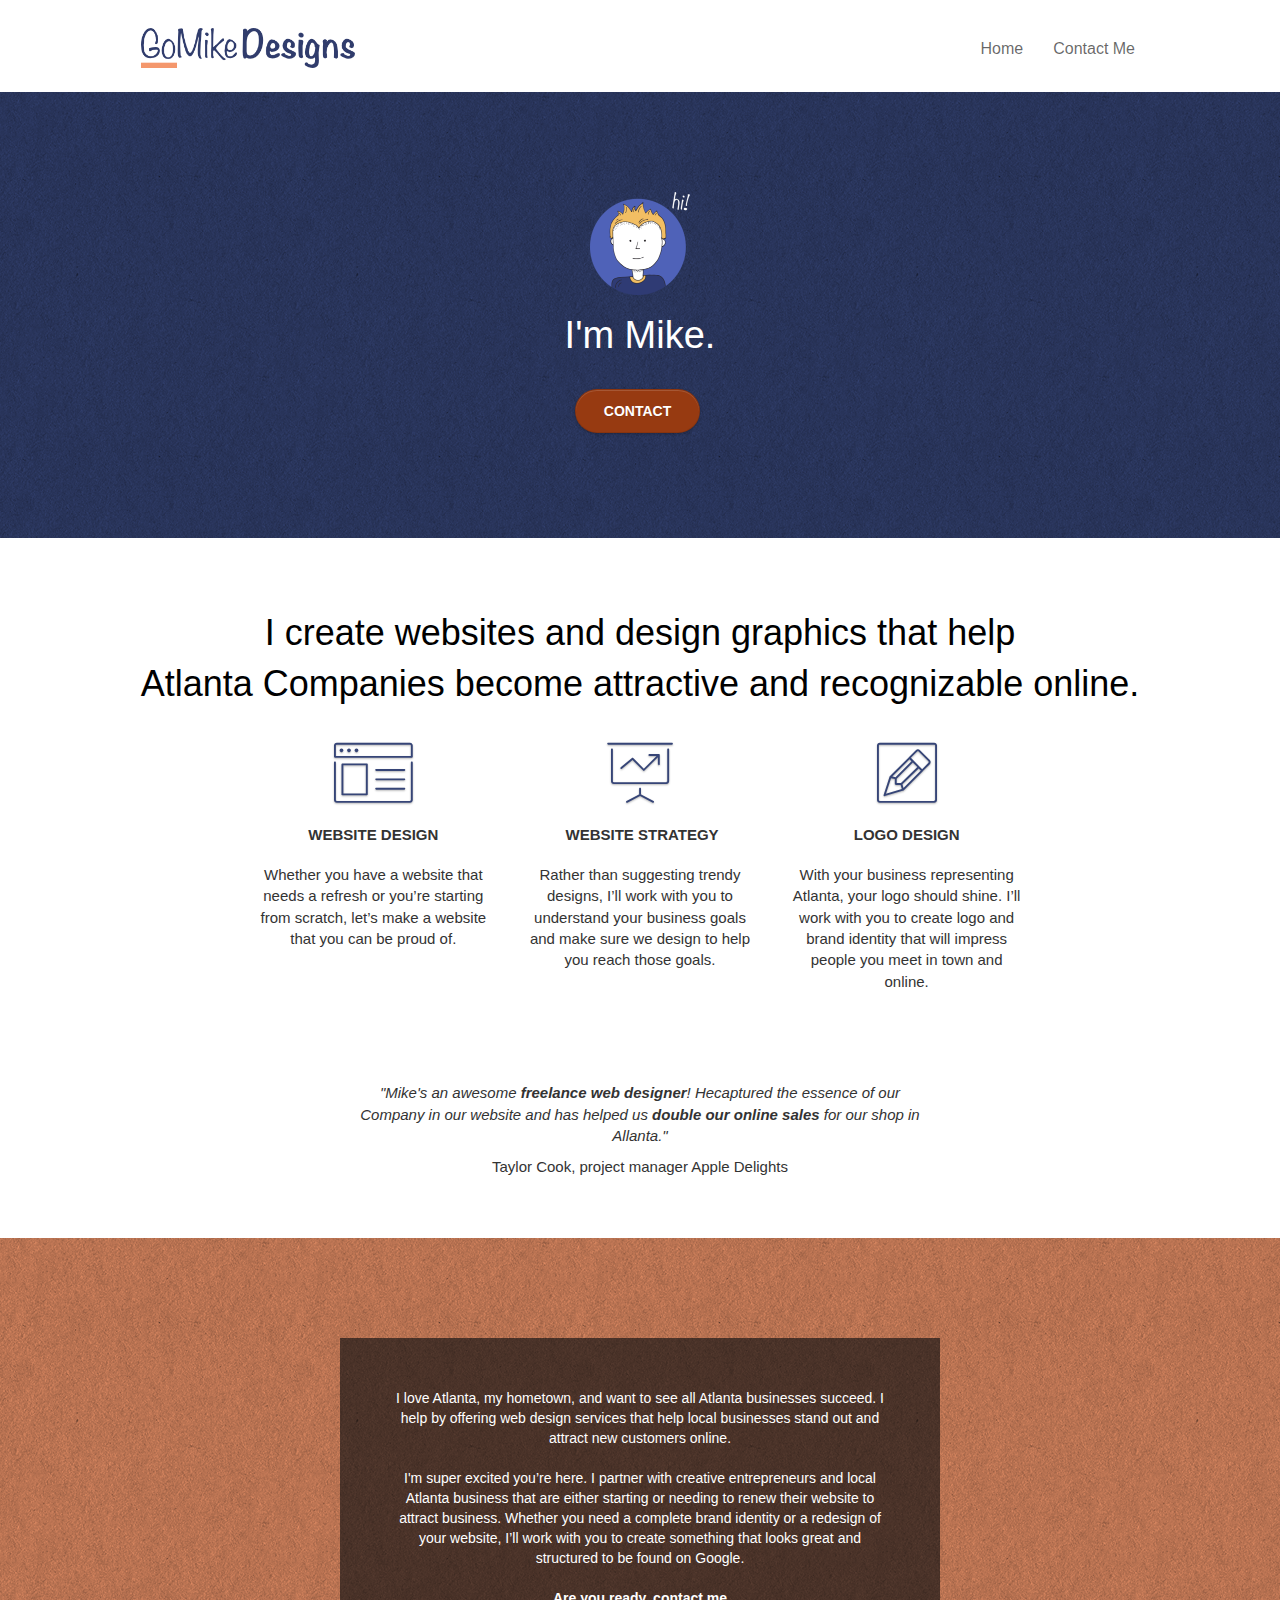
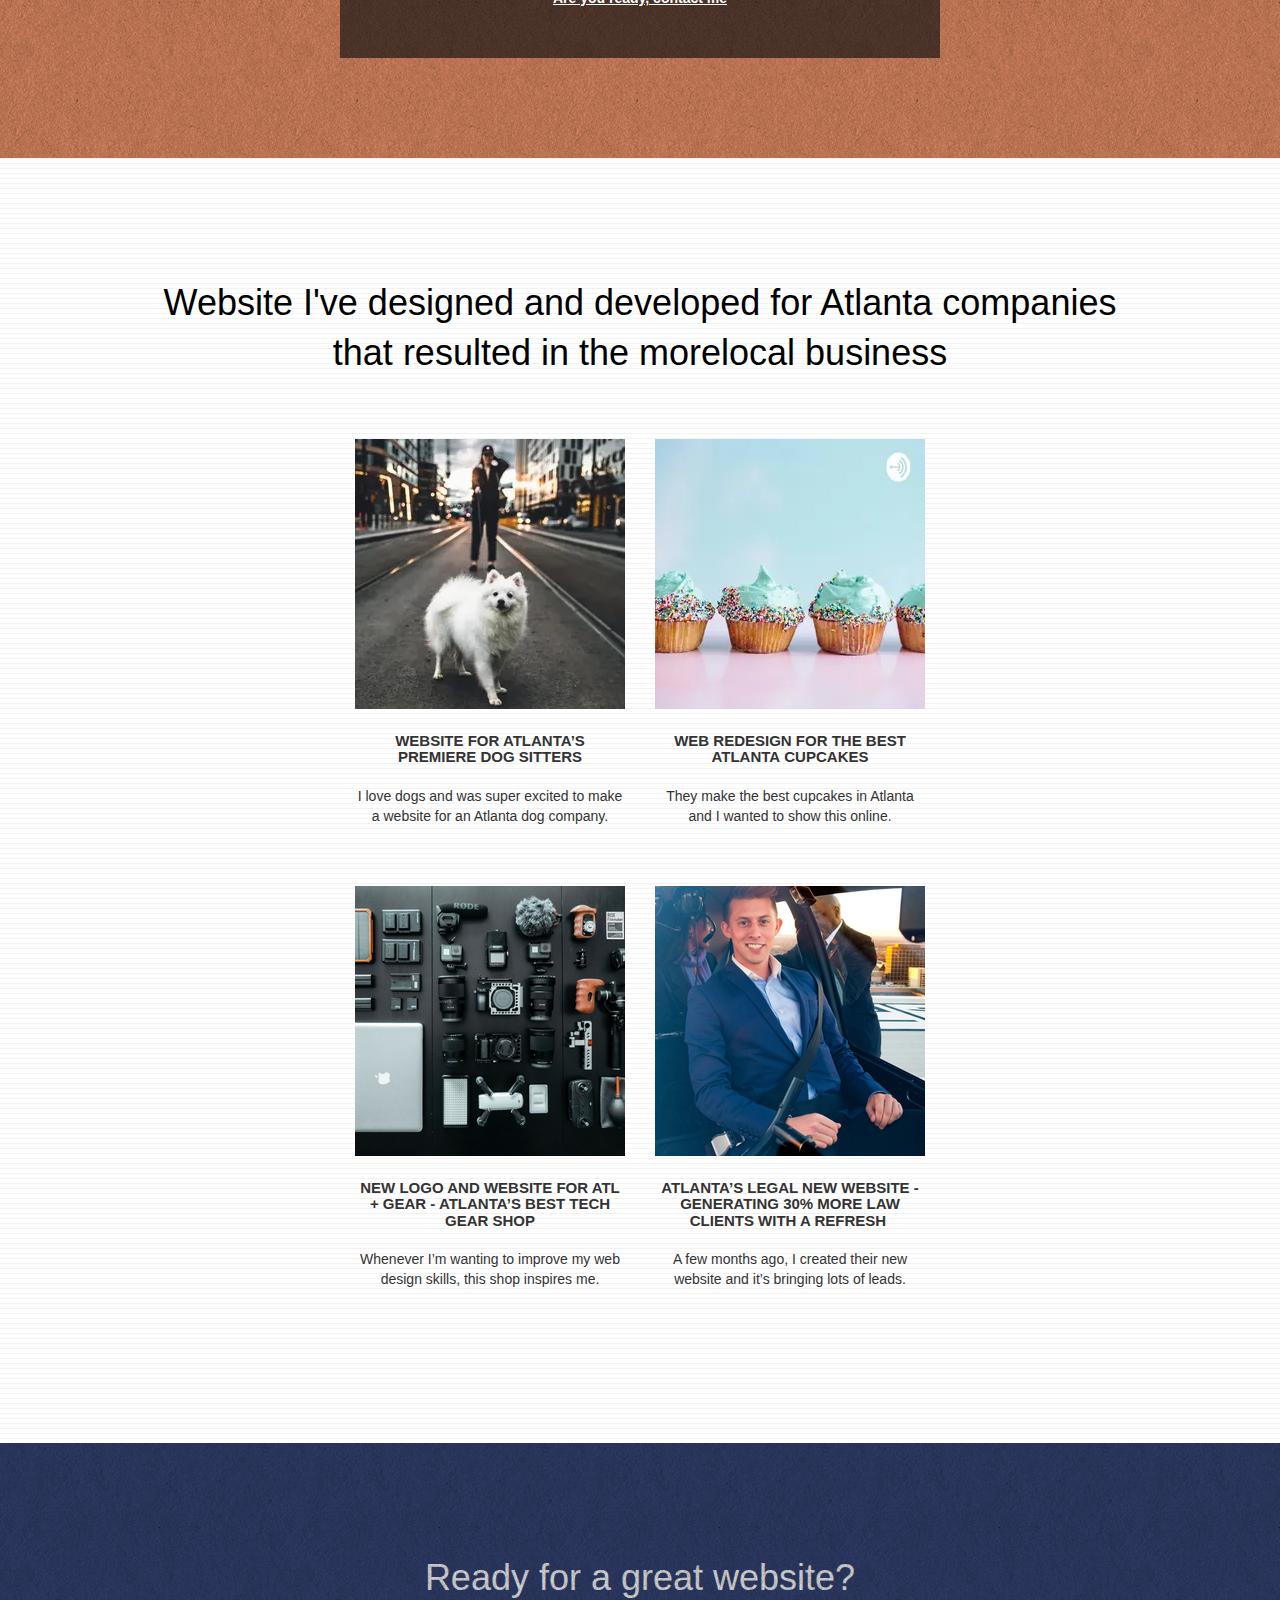
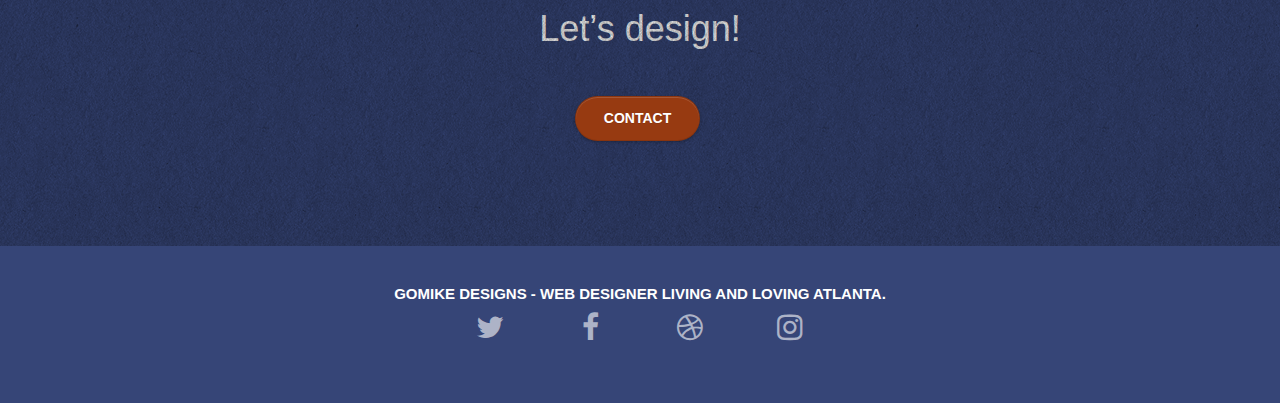
<file: index.html>
<!doctype html>
<html lang="en">

<head>
	<meta charset="utf-8">
	<meta name="keywords" content="seo, google, website, internet, web design, design agency, logo design atlanta">
	<meta name="description"
		content="This is a design agent website owned personally by Mike, a freelance web designer. It provides design for website design, website strategy and logo design. ">
	<meta name="viewport" content="width=device-width, initial-scale=1.0, viewport-fit=cover">
	<link rel="shortcut icon" type="image/png" href="favicon.jpg">

	<link rel="stylesheet" type="text/css" href="./css/bootstrap.css">
	<link rel="stylesheet" type="text/css" href="style.css">
	<link rel="stylesheet" type="text/css" href="./css/font-awesome.css">
	<link rel="stylesheet" type="text/css" href="./css/et-line.css">


	<script src="./js/jquery-2.1.0.js"></script>
	<script src="./js/bootstrap.js"></script>
	<script src="./js/blocs.js"></script>
	<script src="./js/jquery.touchSwipe.js"></script>
	<script src="./js/gmaps.js"></script>

	<title>Go Mike Design</title>


	<!-- Analytics -->

	<!-- Analytics END -->

</head>

<body>
	<!-- Main container -->
	<div class="page-container">

		<!-- bloc-0 -->
		<div class="bloc bgc-white l-bloc " id="bloc-0">
			<div class="container bloc-sm">
				<header class="navbar row">
					<div class="navbar-header">
						<a class="navbar-brand" href="index.html"><img src="img/atlanta-web-design-logo.webp"
								alt="logo, seo, google, website, internet, web design, design agency" height="40" /></a>
						<button id="nav-toggle" type="button" class="ui-navbar-toggle navbar-toggle"
							data-toggle="collapse" data-target=".navbar-1">
							<span class="sr-only">Toggle navigation</span><span class="icon-bar"></span><span
								class="icon-bar"></span><span class="icon-bar"></span>
						</button>
					</div>
					<nav class="collapse navbar-collapse navbar-1 special-dropdown-nav">
						<ul class="site-navigation nav navbar-nav">
							<li>
								<a href="index.html">Home</a>
							</li>
							<li>
								<a href="contact.html">Contact Me</a>
							</li>
						</ul>
					</nav>
				</header>
			</div>
		</div>
		<!-- bloc-0 END -->

		<!-- bloc-1-hero -->
		<div class="bloc bgc-dark-slate-blue bg-atlanta-20made-20sign d-bloc bg-t-edge bloc-bg-texture texture-paper b-parallax"
			id="bloc-1-hero">
			<div class="container bloc-lg">
				<div class="row tight-width-whitespace">
					<div class="col-sm-12">
						<img src="img/atlanta%20web%20designer%20mike-small.png" class="center-block image-resize-mode"
							width="100"
							alt="atlanta web designer mike,seo, google, website, internet, web design, design agency" />
						<h1 class="text-center hero-bloc-text tc-white ">
							I'm Mike.
						</h1>
						<div class="text-center">
							<a href="page2.html" class="btn btn-lg btn-clean btn-rd cta-hero btn-atomic-tangerine"
								id="cta-hero">Contact</a>
						</div>
					</div>
				</div>
			</div>
		</div>
		<!-- bloc-1-hero END -->

		<!-- bloc-2-services -->
		<div class="bloc bgc-white l-bloc" id="bloc-2-services">
			<div class="container bloc-md">
				<div class="row">
					<div class="col-sm-12 text-center">
						<h2 class="text-center ">I create websites and design graphics that help <br> Atlanta Companies
							become attractive and recognizable online.</h2>
					</div>
				</div>
				<main class="row voffset-lg med-width-whitespace">
					<section class="col-sm-4">
						<div class="text-center">
							<span class="et-icon-browser sm-shadow icon-dark-slate-blue icons icon-lg"></span>
						</div>
						<h3 class="mg-md text-center service-header">
							Website Design
						</h3>
						<p class="text-center ">
							Whether you have a website that needs a refresh or you&rsquo;re starting from scratch,
							let&rsquo;s make a website that you can be proud of.
						</p>
					</section>
					<section class="col-sm-4">
						<div class="text-center">
							<span class="et-icon-presentation sm-shadow icon-dark-slate-blue icons icon-lg"></span>
						</div>
						<h3 class="mg-md text-center service-header">
							&nbsp;Website Strategy
						</h3>
						<p class="text-center ">
							Rather than suggesting trendy designs, I&rsquo;ll work with you to understand your business
							goals and make sure we design to help you reach those goals.<br>
						</p>
					</section>
					<section class="col-sm-4">
						<div class="text-center">
							<span class="et-icon-edit sm-shadow icon-dark-slate-blue icons icon-lg"></span>
						</div>
						<h3 class="mg-md text-center service-header">
							Logo Design
						</h3>
						<p class="text-center ">
							With your business representing Atlanta, your logo should shine. I&rsquo;ll work with you to
							create logo and brand identity that will impress people you meet in town and online.
						</p>
					</section>
				</main>
				<div class="row voffset-lg voffset">
					<div class="col-xs-12 col-md-8 col-md-offset-2 text-center">
						<cite>
							<p>"Mike's an awesome <strong>freelance web designer</strong>! Hecaptured the essence of our
								<br> Company in our website and has helped us <strong>double our online sales</strong>
								for our shop in <br>Allanta."
							</p>
						</cite>
						<p>Taylor Cook, project manager Apple Delights</p>
					</div>
				</div>
			</div>
		</div>
		<!-- bloc-2-services END -->

		<!-- bloc-3-what-i-do -->
		<div class="bloc tc-white bgc-atomic-tangerine bloc-bg-texture texture-paper b-parallax bg-atlanta-20made-20sign-20orange d-bloc"
			id="bloc-3-what-i-do">
			<div class="container bloc-lg">
				<section class="row tight-width-whitespace black-background">
					<div class="col-sm-12">
						<p class="mg-md text-center tc-white">
							I love Atlanta, my hometown, and want to see all Atlanta businesses succeed. I help by
							offering web design services that help local businesses stand out and attract new customers
							online.<br>
						</p>
						<p class="text-center white">
							I'm super excited you&rsquo;re here. I partner with creative entrepreneurs and local Atlanta
							business that are either starting or needing to renew their website to attract business.
							Whether you need a complete brand identity or a redesign of your website, I&rsquo;ll work
							with you to create something that looks great and structured to be found on
							Google.<br><br><a class="ltc-white bold-link" href="page2.html">Are you ready, contact
								me</a><br>
						</p>
					</div>
				</section>
			</div>
		</div>
		<!-- bloc-3-what-i-do END -->

		<!-- bloc-4-portfolio -->
		<div class="bloc bgc-white bg-lines-h2-bg bg-repeat l-bloc" id="bloc-4-portfolio">
			<section class="container bloc-lg">
				<div class="row">
					<div class="col-sm-12 text-center">
						<!-- <img alt="web agency, web design, logo design " src="img/title2.png" /> -->
						<h2>Website I've designed and developed for Atlanta companies <br> that resulted in the
							morelocal business</h2>
					</div>
				</div>
				<div class="row tight-width-whitespace portfolio-row">
					<div class="col-sm-6">
						<a href="#" data-lightbox="img/11.webp" data-gallery-id="gallery-1"
							data-caption="Website for Atlanta's Premiere dog salon" data-frame="snapshot-lb"><img
								src="img/11.webp" class="img-responsive portfolio-thumb"
								srcset="img/11-s.webp 270w,img/11-m.webp 570w"
								sizes="(min-width: 780px) 270px, (min-width: 640px) 570px, 93.75vw"
								alt="seo, google, website, internet, web design, design agency website for dog salon" /></a>
						<h3 class="mg-md text-center">
							Website for Atlanta&rsquo;s premiere Dog Sitters
						</h3>
						<p class="text-center">
							I love dogs and was super excited to make a website for an Atlanta dog company.
						</p>
					</div>
					<div class="col-sm-6">
						<a href="#" data-lightbox="img/2.webp" data-gallery-id="gallery-1"
							data-caption="web redesign for the best cupcakes in Atlanta" data-frame="snapshot-lb"><img
								src="img/2.webp" class="img-responsive portfolio-thumb"
								srcset="img/2-s.webp 270w,img/2-m.webp 570w"
								sizes="(min-width: 780px) 270px, (min-width: 640px) 570px, 93.75vw"
								alt="seo, google, website, internet, web design, design agency website for best cupcakes in atlanta" /></a>
						<h3 class="mg-md text-center">
							Web redesign for the best Atlanta&nbsp;cupcakes
						</h3>
						<p class="text-center">
							They make the best cupcakes in Atlanta and I wanted to show this online.
						</p>
					</div>
				</div>
				<div class="row tight-width-whitespace portfolio-row">
					<div class="col-sm-6">
						<a href="#" data-lightbox="img/3.webp" data-gallery-id="gallery-1"
							data-caption="New logo and website for Atlanta's best tech gear shop"
							data-frame="snapshot-lb"><img src="img/3.webp" class="img-responsive portfolio-thumb"
								srcset="img/3-s.webp 270w,img/3-m.webp 570w"
								sizes="(min-width: 780px) 270px, (min-width: 640px) 570px, 93.75vw" alt="3.jpg" /></a>
						<h3 class="mg-md text-center">
							New logo and website for Atl + Gear - Atlanta&rsquo;s best tech gear shop
						</h3>
						<p class="text-center">
							Whenever I&rsquo;m wanting to improve my web design skills, this shop inspires me.
						</p>
					</div>
					<div class="col-sm-6">
						<a href="#" data-lightbox="img/4.webp" data-gallery-id="gallery-1"
							data-caption="Atlanta's legal website generates 30% more clients after web redesign"
							data-frame="snapshot-lb"><img src="img/4.webp" class="img-responsive portfolio-thumb"
								srcset="img/4-s.webp 270w,img/4-m.webp 570w"
								sizes="(min-width: 780px) 270px, (min-width: 640px) 570px, 93.75vw"
								alt="seo, google, website, internet, web design, Atlanta's legal website generates 30% more clients after web redesign" /></a>
						<h3 class="mg-md text-center">
							Atlanta&rsquo;s legal new website - Generating 30% more law clients with a refresh&nbsp;
						</h3>
						<p class="text-center">
							A few months ago, I created their new website and it&rsquo;s bringing lots of leads.
						</p>
					</div>
				</div>
			</section>
		</div>
		<!-- bloc-4-portfolio END -->

		<!-- bloc-5-cta -->
		<div class="bloc bgc-dark-slate-blue bg-atlanta-20made-20sign d-bloc bloc-bg-texture texture-paper"
			id="bloc-5-cta">
			<div class="container bloc-lg">
				<div class="row">
					<h2 class="mg-md text-center tc-white">
						Ready for a great website? <br>Let&rsquo;s design!
					</h2>
					<div class="col-sm-12 text-center">
						<a href="page2.html"
							class="btn btn-atomic-tangerine btn-clean btn-rd btn-lg cta-hero">Contact</a>
					</div>
				</div>
			</div>
		</div>
		<!-- bloc-5-cta END -->

		<!-- Footer - bloc-8 -->
		<footer class="bloc bgc-dark-slate-blue d-bloc" id="bloc-8">
			<div class="container bloc-sm">
				<div class="row">
					<div class="col-sm-12">
						<h3 class="text-center white">
							GoMike Designs - Web designer living and loving Atlanta.<br>
						</h3>
						<div class="row row-no-gutters social">
							<div class="col-sm-3">
								<div class="text-center">
									<a class="social" href="index.html" aria-label="To twitter"><span class="fa fa-twitter icon-md"></span></a>
								</div>
							</div>
							<div class="col-sm-3">
								<div class="text-center">
									<a class="social" href="index.html" aria-label="To facebook"><span class="fa fa-facebook icon-md"></span></a>
								</div>
							</div>
							<div class="col-sm-3">
								<div class="text-center">
									<a class="social" href="index.html" aria-label="To dribble"><span class="fa fa-dribbble icon-md"></span></a>
								</div>
							</div>
							<div class="col-sm-3">
								<div class="text-center">
									<a class="social" href="index.html" aria-label="To instagram"><span
											class="fa fa-instagram icon-md"></span></a>
								</div>
							</div>

							<div class="keywords" style="color:#364577;">web agency atlanta, web strategy, web design,
								logo, website, web, internet, logo design</div>

						</div>
					</div>
				</div>
			</div>
		</footer>
		<!-- Footer - bloc-8 END -->

	</div>
	<!-- Main container END -->


</body>

</html>
</file>
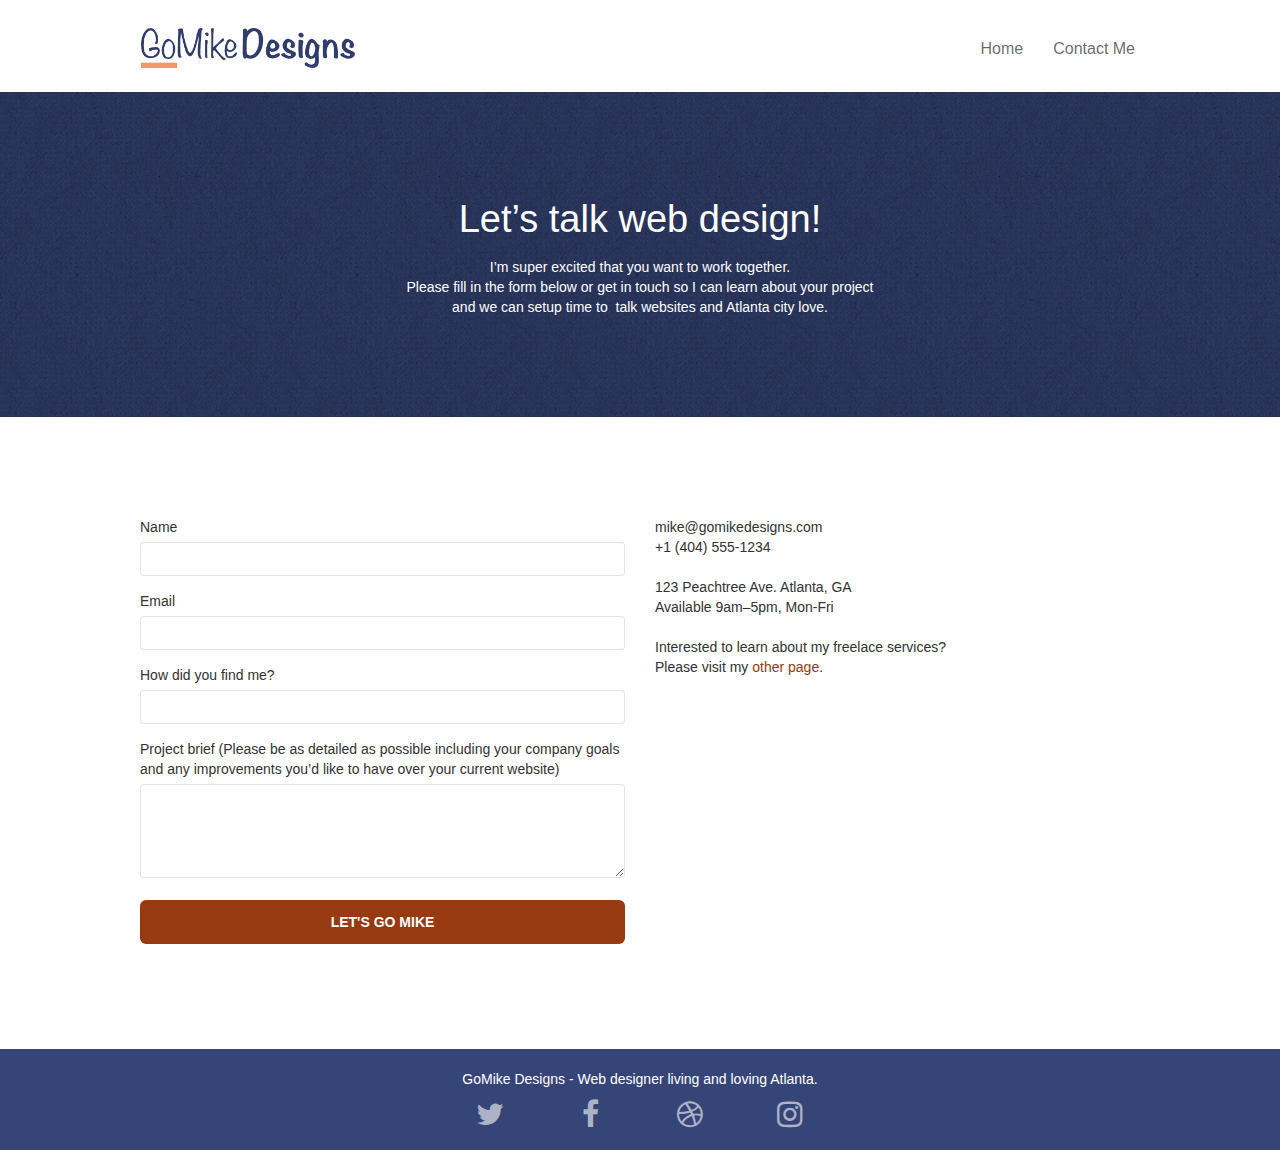
<file: contact.html>
<!doctype html>
<html lang="en">

<head>
	<meta charset="utf-8">
	<meta name="keywords" content="seo, google, website, internet, web design, design agency, logo design atlanta, contact">
	<meta name="description" content="This is the contact details to Mike.">
	<meta name="viewport" content="width=device-width, initial-scale=1.0, viewport-fit=cover">
	<link rel="shortcut icon" type="image/png" href="favicon.jpg">

	<link rel="stylesheet" type="text/css" href="./css/bootstrap.css">
	<link rel="stylesheet" type="text/css" href="style.css">
	<link rel="stylesheet" type="text/css" href="./css/font-awesome.css">
	<link rel="stylesheet" type="text/css" href="./css/et-line.css">

	<script src="./js/jquery-2.1.0.js"></script>
	<script src="./js/bootstrap.js"></script>
	<script src="./js/blocs.js"></script>
	<script src="./js/jquery.touchSwipe.js"></script>
	<script src="./js/gmaps.js"></script>

	<script src="./js/jqBootstrapValidation.js"></script>
	<script src="./js/formHandler.js"></script>
	<title>page2</title>


	<!-- Analytics -->

	<!-- Analytics END -->

</head>

<body>
	<!-- Main container -->
	<div class="page-container">

		<!-- bloc-0 -->
		<div class="bloc bgc-white l-bloc " id="bloc-0">
			<div class="container bloc-sm">
				<header class="navbar row">
					<div class="navbar-header">
						<a class="navbar-brand" href="index.html"><img src="img/atlanta-web-design-logo.webp"
								height="40" alt="logo, seo, google, website, internet, web design, design agency"
								aria-label="This is a link to website home page" /></a>
						<button id="nav-toggle" type="button" class="ui-navbar-toggle navbar-toggle"
							data-toggle="collapse" data-target=".navbar-1">
							<span class="sr-only">Toggle navigation</span><span class="icon-bar"></span><span
								class="icon-bar"></span><span class="icon-bar"></span>
						</button>
					</div>
					<nav class="collapse navbar-collapse navbar-1 special-dropdown-nav">
						<ul class="site-navigation nav navbar-nav">
							<li>
								<a href="index.html">Home</a>
							</li>
							<li>
								<a href="contact.html">Contact Me</a>
							</li>
						</ul>
					</nav>
				</header>
			</div>
		</div>
		<!-- bloc-0 END -->

		<!-- bloc-6 -->
		<div class="bloc bg-dots-bg bg-repeat bgc-dark-slate-blue d-bloc bloc-bg-texture texture-paper" id="bloc-6">
			<div class="container bloc-lg">
				<section class="row">
					<div class="col-sm-12">
						<p class="text-center hero-bloc-text tc-white">
							Let&rsquo;s talk web design!
						</p>
						<p class="text-center mg-lg tc-white tight-width-whitespace">
							I&rsquo;m super excited that you want to work together.<br>Please fill in the form below or
							get in touch so I can learn about your project <br>and we can setup time to &nbsp;talk
							websites and Atlanta city love.
						</p>
					</div>
				</section>
			</div>
		</div>
		<!-- bloc-6 END -->

		<!-- bloc-7 -->
		<div class="bloc bgc-white l-bloc" id="bloc-7">
			<div class="container bloc-lg">
				<main class="row">
					<div class="col-sm-6">
						<form id="form_1" novalidate success-msg="Your message has been sent."
							fail-msg="Sorry it seems that our mail server is not responding, Sorry for the inconvenience!">
							<div class="form-group">
								<label for="name">
									Name
								</label>
								<input id="name" class="form-control" required />
							</div>
							<div class="form-group">
								<label for="email">
									Email
								</label>
								<input id="email" class="form-control" type="email" required />
							</div>
							<div class="form-group">
								<label for="input_504">
									How did you find me?
								</label>
								<input class="form-control" type="email" required id="input_504" />
							</div>
							<div class="form-group">
								<label for="message">
									Project brief (Please be as detailed as possible including your company goals and
									any improvements you&rsquo;d like to have over your current website)<br>
								</label><textarea id="message" class="form-control" rows="4" cols="50"
									required></textarea>
							</div>
							<button class="bloc-button btn btn-lg btn-block cta-hero btn-atomic-tangerine"
								type="submit">
								Let's go Mike
							</button>
						</form>
					</div>
					<div class="col-sm-6">
						<p>
							mike@gomikedesigns.com<br>+1 (404) 555-1234<br> <br>123 Peachtree Ave. Atlanta,
							GA<br>Available 9am–5pm, Mon-Fri <br> <br>Interested to learn about my freelace services?
							<br>Please visit my&nbsp;<a class="ltc-atomic-tangerine" href="index.html">other page</a>.
						</p>
					</div>
				</main>
			</div>
		</div>
		<!-- bloc-7 END -->

		<!-- ScrollToTop Button -->
		<a class="bloc-button btn btn-d scrollToTop" href="page2.html" aria-label="back to top of the page"><span class="fa fa-chevron-up"></span></a>
		<!-- ScrollToTop Button END-->


		<!-- Footer - bloc-8 -->
		<footer class="bloc bgc-dark-slate-blue d-bloc" id="bloc-8">
			<div class="container bloc-sm">
				<div class="row">
					<div class="col-sm-12">
						<p class="text-center white">
							GoMike Designs - Web designer living and loving Atlanta.<br>
						</p>
						<div class="row row-no-gutters social">
							<div class="col-sm-3">
								<div class="text-center">
									<a class="social" href="index.html" aria-label="To twitter"><span
											class="fa fa-twitter icon-md"></span></a>
								</div>
							</div>
							<div class="col-sm-3">
								<div class="text-center">
									<a class="social" href="index.html" aria-label="To facebook"><span
											class="fa fa-facebook icon-md"></span></a>
								</div>
							</div>
							<div class="col-sm-3">
								<div class="text-center">
									<a class="social" href="index.html" aria-label="To dribble"><span
											class="fa fa-dribbble icon-md"></span></a>
								</div>
							</div>
							<div class="col-sm-3">
								<div class="text-center">
									<a class="social" href="index.html" aria-label="To instagram"><span
											class="fa fa-instagram icon-md"></span></a>
								</div>
							</div>
						</div>
					</div>
				</div>
			</div>
		</footer>
		<!-- Footer - bloc-8 END -->

	</div>
	<!-- Main container END -->


</body>

</html>
</file>
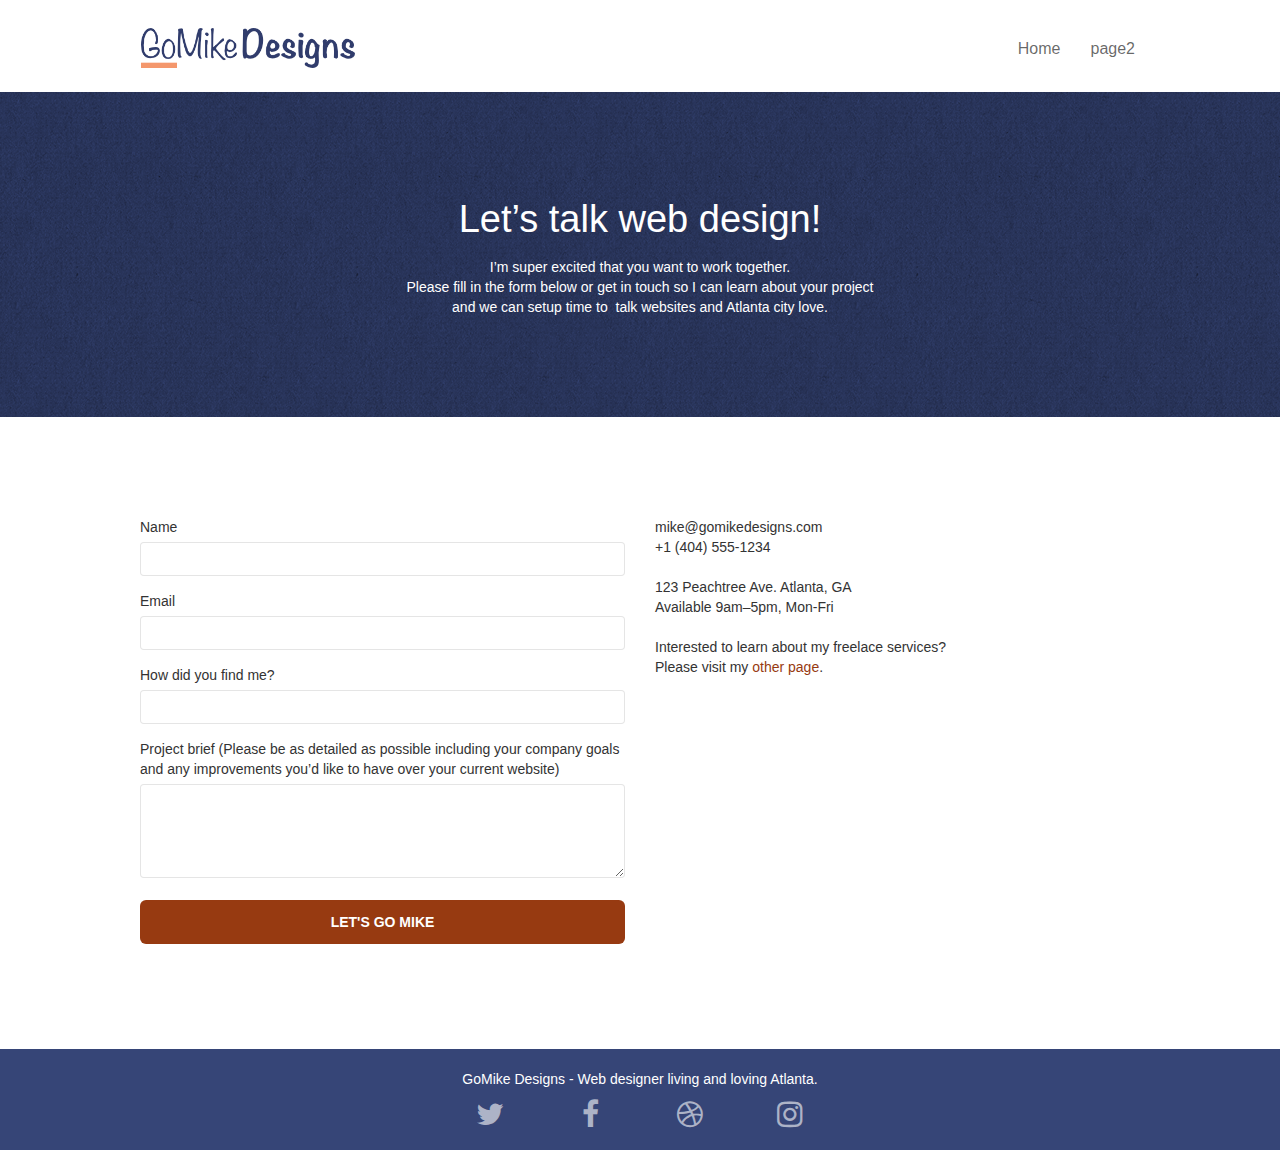
<file: page2.html>
<!doctype html>
<html lang="en">

<head>
	<meta charset="utf-8">
	<meta name="keywords" content="seo, google, website, internet, web design, design agency, logo design atlanta">
	<meta name="description" content="This is the contact details to Mike.">
	<meta name="viewport" content="width=device-width, initial-scale=1.0, viewport-fit=cover">
	<link rel="shortcut icon" type="image/png" href="favicon.jpg">

	<link rel="stylesheet" type="text/css" href="./css/bootstrap.css">
	<link rel="stylesheet" type="text/css" href="style.css">
	<link rel="stylesheet" type="text/css" href="./css/font-awesome.css">
	<link rel="stylesheet" type="text/css" href="./css/et-line.css">

	<script src="./js/jquery-2.1.0.js"></script>
	<script src="./js/bootstrap.js"></script>
	<script src="./js/blocs.js"></script>
	<script src="./js/jquery.touchSwipe.js"></script>
	<script src="./js/gmaps.js"></script>

	<script src="./js/jqBootstrapValidation.js"></script>
	<script src="./js/formHandler.js"></script>
	<title>page2</title>


	<!-- Analytics -->

	<!-- Analytics END -->

</head>

<body>
	<!-- Main container -->
	<div class="page-container">

		<!-- bloc-0 -->
		<div class="bloc bgc-white l-bloc " id="bloc-0">
			<div class="container bloc-sm">
				<header class="navbar row">
					<div class="navbar-header">
						<a class="navbar-brand" href="index.html"><img src="img/atlanta-web-design-logo.webp"
								height="40" alt="logo, seo, google, website, internet, web design, design agency"
								aria-label="This is a link to website home page" /></a>
						<button id="nav-toggle" type="button" class="ui-navbar-toggle navbar-toggle"
							data-toggle="collapse" data-target=".navbar-1">
							<span class="sr-only">Toggle navigation</span><span class="icon-bar"></span><span
								class="icon-bar"></span><span class="icon-bar"></span>
						</button>
					</div>
					<nav class="collapse navbar-collapse navbar-1 special-dropdown-nav">
						<ul class="site-navigation nav navbar-nav">
							<li>
								<a href="index.html">Home</a>
							</li>
							<li>
								<a href="page2.html">page2</a>
							</li>
						</ul>
					</nav>
				</header>
			</div>
		</div>
		<!-- bloc-0 END -->

		<!-- bloc-6 -->
		<div class="bloc bg-dots-bg bg-repeat bgc-dark-slate-blue d-bloc bloc-bg-texture texture-paper" id="bloc-6">
			<div class="container bloc-lg">
				<section class="row">
					<div class="col-sm-12">
						<p class="text-center hero-bloc-text tc-white">
							Let&rsquo;s talk web design!
						</p>
						<p class="text-center mg-lg tc-white tight-width-whitespace">
							I&rsquo;m super excited that you want to work together.<br>Please fill in the form below or
							get in touch so I can learn about your project <br>and we can setup time to &nbsp;talk
							websites and Atlanta city love.
						</p>
					</div>
				</section>
			</div>
		</div>
		<!-- bloc-6 END -->

		<!-- bloc-7 -->
		<div class="bloc bgc-white l-bloc" id="bloc-7">
			<div class="container bloc-lg">
				<main class="row">
					<div class="col-sm-6">
						<form id="form_1" novalidate success-msg="Your message has been sent."
							fail-msg="Sorry it seems that our mail server is not responding, Sorry for the inconvenience!">
							<div class="form-group">
								<label for="name">
									Name
								</label>
								<input id="name" class="form-control" required />
							</div>
							<div class="form-group">
								<label for="email">
									Email
								</label>
								<input id="email" class="form-control" type="email" required />
							</div>
							<div class="form-group">
								<label for="input_504">
									How did you find me?
								</label>
								<input class="form-control" type="email" required id="input_504" />
							</div>
							<div class="form-group">
								<label for="message">
									Project brief (Please be as detailed as possible including your company goals and
									any improvements you&rsquo;d like to have over your current website)<br>
								</label><textarea id="message" class="form-control" rows="4" cols="50"
									required></textarea>
							</div>
							<button class="bloc-button btn btn-lg btn-block cta-hero btn-atomic-tangerine"
								type="submit">
								Let's go Mike
							</button>
						</form>
					</div>
					<div class="col-sm-6">
						<p>
							mike@gomikedesigns.com<br>+1 (404) 555-1234<br> <br>123 Peachtree Ave. Atlanta,
							GA<br>Available 9am–5pm, Mon-Fri <br> <br>Interested to learn about my freelace services?
							<br>Please visit my&nbsp;<a class="ltc-atomic-tangerine" href="index.html">other page</a>.
						</p>
					</div>
				</main>
			</div>
		</div>
		<!-- bloc-7 END -->

		<!-- ScrollToTop Button -->
		<a class="bloc-button btn btn-d scrollToTop" href="page2.html" aria-label="back to top of the page"><span class="fa fa-chevron-up"></span></a>
		<!-- ScrollToTop Button END-->


		<!-- Footer - bloc-8 -->
		<footer class="bloc bgc-dark-slate-blue d-bloc" id="bloc-8">
			<div class="container bloc-sm">
				<div class="row">
					<div class="col-sm-12">
						<p class="text-center white">
							GoMike Designs - Web designer living and loving Atlanta.<br>
						</p>
						<div class="row row-no-gutters social">
							<div class="col-sm-3">
								<div class="text-center">
									<a class="social" href="index.html" aria-label="To twitter"><span
											class="fa fa-twitter icon-md"></span></a>
								</div>
							</div>
							<div class="col-sm-3">
								<div class="text-center">
									<a class="social" href="index.html" aria-label="To facebook"><span
											class="fa fa-facebook icon-md"></span></a>
								</div>
							</div>
							<div class="col-sm-3">
								<div class="text-center">
									<a class="social" href="index.html" aria-label="To dribble"><span
											class="fa fa-dribbble icon-md"></span></a>
								</div>
							</div>
							<div class="col-sm-3">
								<div class="text-center">
									<a class="social" href="index.html" aria-label="To instagram"><span
											class="fa fa-instagram icon-md"></span></a>
								</div>
							</div>
						</div>
					</div>
				</div>
			</div>
		</footer>
		<!-- Footer - bloc-8 END -->

	</div>
	<!-- Main container END -->


</body>

</html>
</file>
<file: style.css>
body {
    margin: 0;
    padding: 0;
    background: #FFF;
    overflow-x: hidden;
    -webkit-font-smoothing: antialiased;
    -moz-osx-font-smoothing: grayscale;
}

a,
button {
    transition: all .3s ease-in-out;
    outline: none!important;
}

a:hover {
    text-decoration: none;
    cursor: pointer;
}

#page-loading-blocs-notifaction {
    position: fixed;
    top: 0;
    bottom: 0;
    width: 100%;
    z-index: 100000;
    background: #FFFFFF url("img/pageload-spinner.gif") no-repeat center center;
}

.bloc {
    width: 100%;
    clear: both;
    background: 50% 50% no-repeat;
    padding: 0 50px;
    -webkit-background-size: cover;
    -moz-background-size: cover;
    -o-background-size: cover;
    background-size: cover;
    position: relative;
}

.bloc .container {
    padding-left: 0;
    padding-right: 0;
}

.bloc-lg {
    padding: 100px 50px;
}

.bloc-md {
    padding: 50px;
}

.bloc-sm {
    padding: 20px 50px;
}

.bg-center,
.bg-l-edge,
.bg-r-edge,
.bg-t-edge,
.bg-b-edge,
.bg-tl-edge,
.bg-bl-edge,
.bg-tr-edge,
.bg-br-edge,
.bg-repeat {
    -webkit-background-size: auto!important;
    -moz-background-size: auto!important;
    -o-background-size: auto!important;
    background-size: auto!important;
}

.bg-repeat {
    background: repeat;
}

.bg-t-edge {
    background: top no-repeat;
}

.bloc-bg-texture::before {
    content: "";
    background-size: 2px 2px;
    position: absolute;
    top: 0;
    bottom: 0;
    left: 0;
    right: 0;
}

.texture-paper::before {
    background: url("img/texture-paper.png");
    background-size: 280px 280px;
}

.b-parallax {
    background-attachment: fixed;
}

.d-bloc {
    color: rgba(255, 255, 255, .7);
}

.d-bloc button:hover {
    color: rgba(255, 255, 255, .9);
}

.d-bloc .icon-round,
.d-bloc .icon-square,
.d-bloc .icon-rounded,
.d-bloc .icon-semi-rounded-a,
.d-bloc .icon-semi-rounded-b {
    border-color: rgba(255, 255, 255, .9);
}

.d-bloc .divider-h span {
    border-color: rgba(255, 255, 255, .2);
}

.d-bloc .a-btn,
.d-bloc .navbar a,
.d-bloc .navbar-brand,
.d-bloc a .icon-sm,
.d-bloc a .icon-md,
.d-bloc a .icon-lg,
.d-bloc a .icon-xl,
.d-bloc h1 a,
.d-bloc h2 a,
.d-bloc h3 a,
.d-bloc h4 a,
.d-bloc h5 a,
.d-bloc h6 a,
.d-bloc p a {
    color: rgba(255, 255, 255, .6);
}

.d-bloc .a-btn:hover,
.d-bloc .navbar a:hover,
.d-bloc .navbar-brand:hover,
.d-bloc a:hover .icon-sm,
.d-bloc a:hover .icon-md,
.d-bloc a:hover .icon-lg,
.d-bloc a:hover .icon-xl,
.d-bloc h1 a:hover,
.d-bloc h2 a:hover,
.d-bloc h3 a:hover,
.d-bloc h4 a:hover,
.d-bloc h5 a:hover,
.d-bloc h6 a:hover,
.d-bloc p a:hover {
    color: rgba(255, 255, 255, 1);
}

.d-bloc .navbar-toggle .icon-bar {
    background: rgba(255, 255, 255, 1);
}

.d-bloc .btn-wire,
.d-bloc .btn-wire:hover {
    color: rgba(255, 255, 255, 1);
    border-color: rgba(255, 255, 255, 1);
}

.d-bloc .panel {
    color: rgba(0, 0, 0, .5);
}

.d-bloc .panel button:hover {
    color: rgba(0, 0, 0, .7);
}

.d-bloc .panel icon {
    border-color: rgba(0, 0, 0, .7);
}

.d-bloc .panel .divider-h span {
    border-color: rgba(0, 0, 0, .1);
}

.d-bloc .panel .a-btn {
    color: rgba(0, 0, 0, .6);
}

.d-bloc .panel .a-btn:hover {
    color: rgba(0, 0, 0, 1);
}

.d-bloc .panel .btn-wire,
.d-bloc .panel .btn-wire:hover {
    color: rgba(0, 0, 0, .7);
    border-color: rgba(0, 0, 0, .3);
}

.d-bloc .panel,
.l-bloc {
    color: rgba(0, 0, 0, .5);
}

.d-bloc .panel button:hover,
.l-bloc button:hover {
    color: rgba(0, 0, 0, .7);
}

.l-bloc .icon-round,
.l-bloc .icon-square,
.l-bloc .icon-rounded,
.l-bloc .icon-semi-rounded-a,
.l-bloc .icon-semi-rounded-b {
    border-color: rgba(0, 0, 0, .7);
}

.d-bloc .panel .divider-h span,
.l-bloc .divider-h span {
    border-color: rgba(0, 0, 0, .1);
}

.d-bloc .panel .a-btn,
.l-bloc .a-btn,
.l-bloc .navbar a,
.l-bloc .navbar-brand,
.l-bloc a .icon-sm,
.l-bloc a .icon-md,
.l-bloc a .icon-lg,
.l-bloc a .icon-xl,
.l-bloc h1 a,
.l-bloc h2 a,
.l-bloc h3 a,
.l-bloc h4 a,
.l-bloc h5 a,
.l-bloc h6 a,
.l-bloc p a {
    color: rgba(0, 0, 0, .6);
}

.d-bloc .panel .a-btn:hover,
.l-bloc .a-btn:hover,
.l-bloc .navbar a:hover,
.l-bloc .navbar-brand:hover,
.l-bloc a:hover .icon-sm,
.l-bloc a:hover .icon-md,
.l-bloc a:hover .icon-lg,
.l-bloc a:hover .icon-xl,
.l-bloc h1 a:hover,
.l-bloc h2 a:hover,
.l-bloc h3 a:hover,
.l-bloc h4 a:hover,
.l-bloc h5 a:hover,
.l-bloc h6 a:hover,
.l-bloc p a:hover {
    color: rgba(0, 0, 0, 1);
}

.l-bloc .navbar-toggle .icon-bar {
    color: rgba(0, 0, 0, .6);
}

.d-bloc .panel .btn-wire,
.d-bloc .panel .btn-wire:hover,
.l-bloc .btn-wire,
.l-bloc .btn-wire:hover {
    color: rgba(0, 0, 0, .7);
    border-color: rgba(0, 0, 0, .3);
}

.voffset {
    margin-top: 30px;
}

.voffset-lg {
    margin-top: 80px;
}

.row-no-gutters {
    margin-right: 0;
    margin-left: 0;
}

.row.row-no-gutters > [class^="col-"],
.row.row-no-gutters > [class*=" col-"] {
    padding-right: 0;
    padding-left: 0;
}

#bloc-2-services p {
    font-size: 15px;
}

.navbar {
    margin-bottom: 0;
    z-index: 1;
}

.navbar-brand {
    height: auto;
    padding: 3px 15px;
    font-size: 25px;
    font-weight: normal;
    font-weight: 600;
    line-height: 44px;
}

.navbar-brand img {
    max-height: 200px;
    margin: 0 5px 0 0;
    display: inline;
}

.navbar-brand img[src$=svg] {
    min-width: 100px;
}

.nav-center .navbar-brand img {
    margin: 0;
}

.navbar .nav {
    padding-top: 2px;
    margin-right: -16px;
    float: right;
    z-index: 1;
}

.nav > li {
    float: left;
    margin-top: 4px;
    font-size: 16px;
}

.navbar-nav .open .dropdown-menu > li > a {
    text-align: inherit;
}

.nav > li a:hover,
.nav > li a:focus {
    background: transparent;
}

.navbar-toggle {
    margin: 10px 10px 0 0;
    border: 0px;
}

.navbar-toggle:hover {
    background: transparent!important;
}

.navbar-toggle .icon-bar {
    background-color: rgba(0, 0, 0, .5);
    width: 26px;
}

.nav-invert .navbar .nav {
    float: left;
}

.nav-invert .navbar-header,
.nav-invert .navbar-brand {
    float: right;
    position: relative;
    z-index: 2;
}

@media (min-width: 768px) {
    .site-navigation {
        position: absolute;
        top: 50%;
        right: 20px;
        transform: translate(0, -50%);
        -webkit-transform: translateY(-50%);
    }
    .nav > li .dropdown-menu a,
    .nav > li .dropdown-menu a:hover {
        color: #484848;
    }
    .nav-invert .site-navigation {
        left: 0;
        right: 0;
    }
    .nav-center {
        text-align: center;
    }
    .nav-center .navbar-header {
        width: 100%;
    }
    .nav-center .navbar-header,
    .nav-center .navbar-brand,
    .nav-center .nav > li {
        float: none;
        display: inline-block;
    }
    .nav-center .site-navigation {
        position: relative;
        width: 100%;
        right: 0;
        margin-right: 0px;
        margin-top: 20px;
    }
    .nav-center.mini-nav .navbar-toggle {
        float: none;
        margin: 10px auto 0;
    }
}

.nav > li > .dropdown a {
    background: none!important;
    display: block;
    padding: 14px 15px;
}

nav .caret {
    margin: 0 5px;
}

.dropdown-menu .dropdown-menu {
    top: -8px;
    left: 100%;
}

.dropdown-menu .dropmenu-flow-right {
    top: 100%;
    left: 0;
    margin-left: -1px;
    border-top-left-radius: 0;
    border-top-right-radius: 0;
}

.dropdown-menu .dropdown span {
    border: 4px solid black;
    border-top-color: transparent;
    border-right-color: transparent;
    border-bottom-color: transparent;
    margin: 6px -5px 0 0!important;
    float: right;
}

.mg-md {
    margin-top: 10px;
    margin-bottom: 20px;
}

.mg-lg {
    margin-top: 10px;
    margin-bottom: 40px;
}

.btn {
    margin: 0 5px 5px 0;
}

.btn.pull-right {
    margin: 0 0 5px 5px;
}

.btn-d,
.btn-d:hover,
.btn-d:focus {
    color: #FFF;
    background: rgba(0, 0, 0, .3);
}

button {
    outline: none!important;
}

.btn-rd {
    border-radius: 40px;
}

.btn-clean {
    border: 1px solid rgba(0, 0, 0, .08);
    border-bottom-color: rgba(0, 0, 0, .1);
    text-shadow: 0 1px 0 rgba(0, 0, 1, .1);
    box-shadow: 0 1px 3px rgba(0, 0, 1, .25), inset 0 1px 0 0 rgba(255, 255, 255, .15);
}

.icon-md {
    font-size: 30px!important;
}

.icon-lg {
    font-size: 60px!important;
}

.sm-shadow {
    text-shadow: 0 1px 2px rgba(0, 0, 0, .3);
}

.panel-sq,
.panel-sq .panel-heading,
.panel-sq .panel-footer {
    border-radius: 0;
}

.panel-rd {
    border-radius: 30px;
}

.panel-rd .panel-heading {
    border-radius: 29px 29px 0 0;
}

.panel-rd .panel-footer {
    border-radius: 0 0 29px 29px;
}

.form-control {
    border-color: rgba(0, 0, 0, .1);
    box-shadow: none;
}

.scrollToTop {
    width: 40px;
    height: 40px;
    position: fixed;
    bottom: 20px;
    right: 20px;
    opacity: 0;
    z-index: 500;
    transition: all .3s ease-in-out;
}

.scrollToTop span {
    margin-top: 6px;
}

.showScrollTop {
    font-size: 14px;
    opacity: 1;
}

a[data-lightbox] {
    position: relative;
    display: block;
    text-align: center;
}

a[data-lightbox]:hover::before {
    content: "+";
    font-family: "HelveticaNeue-Light", "Helvetica Neue Light", "Helvetica Neue", Helvetica, Arial;
    font-size: 32px;
    width: 50px;
    height: 50px;
    margin-left: -25px;
    border-radius: 50%;
    background: rgba(0, 0, 0, .6);
    color: #FFF;
    font-weight: 100;
    z-index: 1;
    position: absolute;
    top: 50%;
    transform: translateY(-50%);
    -webkit-transform: translateY(-50%);
}

a[data-lightbox]:hover img {
    opacity: 0.6;
    -webkit-animation-fill-mode: none;
    animation-fill-mode: none;
}

#lightbox-modal {
    display: flex;
    align-items: center;
}

#lightbox-modal .modal-dialog {
    width: 90%;
    max-width: 900px;
    margin: 0 auto 0;
}

#lightbox-modal .modal-dialog img {
    max-height: 90vh;
    margin: 0 auto;
}

.lightbox-caption {
    padding: 20px;
    color: #FFF;
    background: rgba(0, 0, 0, .5);
    position: absolute;
    left: 15px;
    right: 15px;
    bottom: 5px;
}

.close-lightbox {
    color: #FFF;
    font-size: 30px;
    position: absolute;
    top: 20px;
    right: 20px;
    z-index: 20;
    background: rgba(0, 0, 0, .5);
    border: none;
    line-height: 30px;
    padding: 0 9px 5px;
    opacity: 0.3;
}

.close-lightbox:hover,
.next-lightbox:hover,
.prev-lightbox:hover {
    opacity: 1.0;
    color: #FFF;
}

.next-lightbox,
.prev-lightbox {
    font-size: 20px;
    color: rgba(255, 255, 255, .9);
    background: rgba(0, 0, 0, .5);
    transition: all .2s ease-in-out;
    position: absolute;
    top: 45%;
    z-index: 1;
    opacity: 0.4;
}

.next-lightbox {
    padding: 6px 8px 1px 13px;
    right: 25px;
}

.prev-lightbox {
    padding: 6px 13px 1px 10px;
    left: 25px;
}

.snapshot-lb .modal-body {
    padding-bottom: 45px;
}

.snapshot-lb .lightbox-caption {
    padding: 0;
    color: rgba(0, 0, 0, .5);
    background: none;
}

h1,
h2,
h3,
h4,
h5,
h6,
p,
label,
.btn,
a {
    font-family: "helvetica";
    font-weight: 400;
    color: #333333;
}

.container {
    max-width: 1000px;
}

.hero-bloc-text {
    font-size: 38px;
}

.hero-bloc-text-sub {
    font-size: 36px;
}

.statement-bloc-text {
    line-height: 26px;
    font-style: italic;
    font-size: 20px;
    text-align: center;
    font-weight: lighter;
    max-width: 520px;
    margin: auto auto auto auto;
}

p {
    font-size: 14px;
}

.tight-width-whitespace {
    max-width: 600px;
    margin: auto auto auto auto;
}

.h1 {
    font-size: 20px;
    font-family: "Open Sans";
}

.cta-hero {
    margin-top: 22px;
    color: #FFFFFF!important;
    text-transform: uppercase;
    padding: 12px 28px 12px 28px;
    font-size: 1.0em;
    font-weight: 700;
}

.social {
    max-width: 400px;
    margin: auto auto auto auto;
}

h2 {
    font-size: 36px;
    line-height: 1.4em;
    color:#000000;
}

h3 {
    font-size: 15px;
    text-transform: uppercase;
    font-weight: 700;
    color: #333333!important;
}

.med-width-whitespace {
    max-width: 800px;
    margin: auto auto auto auto;
    box-shadow: 0px 0px 0px #000000;
}

h1 {
    color: #333333!important;
}

h4 {
    color: #333333!important;
}

.icons {
    margin-bottom: 14px;
    margin-top: 24px;
}

.white {
    color: #FFFFFF!important;
}

.portfolio-thumb {
    margin-bottom: 24px;
}

.portfolio-row {
    margin-bottom: 44px;
    margin-top: 50px;
}

.avatar {
    box-shadow: 0px 4px 9px rgba(0, 0, 0, 0.3);
}

.black-background {
    background-color: rgba(35, 31, 32, 0.7);
    padding: 40px 40px 40px 40px;
}

.bold-link {
    font-weight: 900;
    text-decoration: underline!important;
}

.service-header {
    font-size: 15px;
    font-weight: 700;
    text-transform: uppercase;
}

.bgc-white {
    background-color: #FFFFFF;
}

.bgc-dark-slate-blue {
    background-color: #364577;
}

.bgc-atomic-tangerine {
    background-color: #F3976C;
}

.tc-white {
    color: #FFFFFF!important;
}

.btn-atomic-tangerine {
    background: #973A11;
    color: #FFFFFF!important;
}

.btn-atomic-tangerine:hover {
    background: #c27956!important;
    color: #FFFFFF!important;
}

.ltc-white {
    color: #FFFFFF!important;
}

.ltc-white:hover {
    color: #cccccc!important;
}

.ltc-atomic-tangerine {
    color: #973A11!important;
}

.ltc-atomic-tangerine:hover {
    color: #c27956!important;
}

.icon-dark-slate-blue {
    color: #364577!important;
    border-color: #364577!important;
}

.bg-dots-bg {
    background-image: url("img/dots-bg.png");
}

.bg-lines-h2-bg {
    background-image: url("img/lines-h2-bg.png");
}

.bg-atlanta-20made-20sign {
    /* background-image: url("img/atlanta%20made%20sign.jpg"); */
    /* background-image: url("img/atlanta-made-sign.webp");  */
}

.bg-atlanta-20made-20sign-20orange {
    /* background-image: url("img/atlanta%20made%20sign%20orange.jpg"); */
    background-image: url("img/atlanta-made-sign-orange-m-s.webp");
}

@media (max-width: 1024px) {
    .bloc {
        padding-left: 20px;
        padding-right: 20px;
    }
    .bloc.full-width-bloc,
    .bloc-tile-2.full-width-bloc .container,
    .bloc-tile-3.full-width-bloc .container,
    .bloc-tile-4.full-width-bloc .container {
        padding-left: 0;
        padding-right: 0;
    }
}

@media (max-width: 992px) and (min-width: 768px) {
    .navbar .nav {
        max-width: 80%
    }
    .nav-center.navbar .nav {
        max-width: 100%
    }
}

@media only screen and (min-device-width: 768px) and (max-device-width: 1024px) and (orientation: landscape) {
    .b-parallax {
        background-attachment: scroll;
    }
}

@media only screen and (min-device-width: 1024px) and (max-device-width: 1366px) and (-webkit-min-device-pixel-ratio: 1.5) {
    .b-parallax {
        background-attachment: scroll;
    }
}

@media (max-width: 991px) {
    .container {
        width: 100%;
    }
    .b-parallax {
        background-attachment: scroll;
    }
    .page-container,
    #hero-bloc {
        overflow-x: hidden;
        position: relative;
    }
    .bloc {
        padding-left: constant(safe-area-inset-left);
        padding-right: constant(safe-area-inset-right);
    }
    .bloc-group,
    .bloc-group .bloc {
        display: block;
        width: 100%;
    }
    .bloc-fill-screen .fill-bloc-top-edge,
    .bloc-fill-screen .fill-bloc-bottom-edge {
        padding: 0 20px;
        padding-left: constant(safe-area-inset-left);
        padding-right: constant(safe-area-inset-right);
    }
}

@media (max-width: 767px) {
    .page-container {
        overflow-x: hidden;
        position: relative;
    }
    h1,
    h2,
    h3,
    h4,
    h5,
    h6,
    p,
    #disqus_thread {
        padding-left: 10px!important;
        padding-right: 10px!important;
    }
    .b-parallax {
        background-attachment: scroll;
    }
    .navbar .nav {
        padding-top: 0;
        border-top: 1px solid rgba(0, 0, 0, .2);
        float: none!important;
    }
    .navbar.row {
        margin-left: 0;
        margin-right: 0;
    }
    .site-navigation {
        position: inherit;
        transform: none;
        -webkit-transform: none;
        -ms-transform: none;
    }
    .nav > li {
        margin-top: 0;
        border-bottom: 1px solid rgba(0, 0, 0, .1);
        background: rgba(0, 0, 0, .05);
        text-align: left;
        padding-left: 15px;
        width: 100%;
    }
    .nav > li:hover {
        background: rgba(0, 0, 0, .08);
    }
    .dropdown .dropdown a .caret {
        float: none;
        margin: 5px 0 0 10px!important;
        border: 4px solid black;
        border-bottom-color: transparent;
        border-right-color: transparent;
        border-left-color: transparent;
    }
    #hero-bloc .navbar .nav {
        background: rgba(0, 0, 0, .8);
    }
    #hero-bloc .navbar .nav a {
        color: rgba(255, 255, 255, .6);
    }
    .hero {
        padding: 50px 0;
    }
    .hero-nav {
        left: -1px;
        right: -1px;
    }
    .navbar-collapse {
        padding: 0;
        overflow-x: hidden;
        -webkit-box-shadow: none;
        box-shadow: none;
    }
    .navbar-brand img {
        max-height: 40px;
        width: auto;
    }
    .nav-invert .navbar-header {
        float: none;
        width: 100%;
    }
    .nav-invert .navbar-toggle {
        float: left;
        margin-left: 10px;
    }
    .bloc {
        padding-left: 0;
        padding-right: 0;
    }
    .bloc-xxl,
    .bloc-xl,
    .bloc-lg {
        padding: 40px 0;
    }
    .bloc-sm,
    .bloc-md {
        padding-left: 0;
        padding-right: 0;
    }
    .bloc-tile-2 .container,
    .bloc-tile-3 .container,
    .bloc-tile-4 .container,
    .bloc-fill-screen .fill-bloc-top-edge,
    .bloc-fill-screen .fill-bloc-bottom-edge {
        padding-left: 0;
        padding-right: 0;
    }
    .a-block {
        padding: 0 10px;
    }
    .btn-dwn {
        display: none;
    }
    .voffset {
        margin-top: 5px;
    }
    .voffset-md {
        margin-top: 20px;
    }
    .voffset-lg {
        margin-top: 30px;
    }
    form {
        padding: 5px;
    }
    .close-lightbox {
        display: inline-block;
    }
    .blocsapp-device-iphone5 {
        background-size: 216px 425px;
        padding-top: 60px;
        width: 216px;
        height: 425px;
    }
    .blocsapp-device-iphone5 img {
        width: 180px;
        height: 320px;
    }
}

@media (max-width: 400px) {
    .bloc {
        padding-left: 0;
        padding-right: 0;
    }
}

@media (max-width: 767px) {
    .bloc-mob-center-text {
        text-align: center;
    }
}
</file>
<file: css/et-line.css>
@font-face {
    font-family: et-line;
    src: url(../fonts/et-line.eot);
    src: url(../fonts/et-line.eot?#iefix) format('embedded-opentype'), url(../fonts/et-line.woff) format('woff'), url(../fonts/et-line.ttf) format('truetype'), url(../fonts/et-line.svg#et-line) format('svg');
    font-weight: 400;
    font-style: normal
}

.et-icon-adjustments,
.et-icon-alarmclock,
.et-icon-anchor,
.et-icon-aperture,
.et-icon-attachment,
.et-icon-bargraph,
.et-icon-basket,
.et-icon-beaker,
.et-icon-bike,
.et-icon-book-open,
.et-icon-briefcase,
.et-icon-browser,
.et-icon-calendar,
.et-icon-camera,
.et-icon-caution,
.et-icon-chat,
.et-icon-circle-compass,
.et-icon-clipboard,
.et-icon-clock,
.et-icon-cloud,
.et-icon-compass,
.et-icon-desktop,
.et-icon-dial,
.et-icon-document,
.et-icon-documents,
.et-icon-download,
.et-icon-dribbble,
.et-icon-edit,
.et-icon-envelope,
.et-icon-expand,
.et-icon-facebook,
.et-icon-flag,
.et-icon-focus,
.et-icon-gears,
.et-icon-genius,
.et-icon-gift,
.et-icon-global,
.et-icon-globe,
.et-icon-googleplus,
.et-icon-grid,
.et-icon-happy,
.et-icon-hazardous,
.et-icon-heart,
.et-icon-hotairballoon,
.et-icon-hourglass,
.et-icon-key,
.et-icon-laptop,
.et-icon-layers,
.et-icon-lifesaver,
.et-icon-lightbulb,
.et-icon-linegraph,
.et-icon-linkedin,
.et-icon-lock,
.et-icon-magnifying-glass,
.et-icon-map,
.et-icon-map-pin,
.et-icon-megaphone,
.et-icon-mic,
.et-icon-mobile,
.et-icon-newspaper,
.et-icon-notebook,
.et-icon-paintbrush,
.et-icon-paperclip,
.et-icon-pencil,
.et-icon-phone,
.et-icon-picture,
.et-icon-pictures,
.et-icon-piechart,
.et-icon-presentation,
.et-icon-pricetags,
.et-icon-printer,
.et-icon-profile-female,
.et-icon-profile-male,
.et-icon-puzzle,
.et-icon-quote,
.et-icon-recycle,
.et-icon-refresh,
.et-icon-ribbon,
.et-icon-rss,
.et-icon-sad,
.et-icon-scissors,
.et-icon-scope,
.et-icon-search,
.et-icon-shield,
.et-icon-speedometer,
.et-icon-strategy,
.et-icon-streetsign,
.et-icon-tablet,
.et-icon-target,
.et-icon-telescope,
.et-icon-toolbox,
.et-icon-tools,
.et-icon-tools-2,
.et-icon-trophy,
.et-icon-tumblr,
.et-icon-twitter,
.et-icon-upload,
.et-icon-video,
.et-icon-wallet,
.et-icon-wine {
    font-family: et-line;
    speak: none;
    font-style: normal;
    font-weight: 400;
    font-variant: normal;
    text-transform: none;
    line-height: 1;
    -webkit-font-smoothing: antialiased;
    -moz-osx-font-smoothing: grayscale;
    display: inline-block
}

.et-icon-mobile:before {
    content: "\e000"
}

.et-icon-laptop:before {
    content: "\e001"
}

.et-icon-desktop:before {
    content: "\e002"
}

.et-icon-tablet:before {
    content: "\e003"
}

.et-icon-phone:before {
    content: "\e004"
}

.et-icon-document:before {
    content: "\e005"
}

.et-icon-documents:before {
    content: "\e006"
}

.et-icon-search:before {
    content: "\e007"
}

.et-icon-clipboard:before {
    content: "\e008"
}

.et-icon-newspaper:before {
    content: "\e009"
}

.et-icon-notebook:before {
    content: "\e00a"
}

.et-icon-book-open:before {
    content: "\e00b"
}

.et-icon-browser:before {
    content: "\e00c"
}

.et-icon-calendar:before {
    content: "\e00d"
}

.et-icon-presentation:before {
    content: "\e00e"
}

.et-icon-picture:before {
    content: "\e00f"
}

.et-icon-pictures:before {
    content: "\e010"
}

.et-icon-video:before {
    content: "\e011"
}

.et-icon-camera:before {
    content: "\e012"
}

.et-icon-printer:before {
    content: "\e013"
}

.et-icon-toolbox:before {
    content: "\e014"
}

.et-icon-briefcase:before {
    content: "\e015"
}

.et-icon-wallet:before {
    content: "\e016"
}

.et-icon-gift:before {
    content: "\e017"
}

.et-icon-bargraph:before {
    content: "\e018"
}

.et-icon-grid:before {
    content: "\e019"
}

.et-icon-expand:before {
    content: "\e01a"
}

.et-icon-focus:before {
    content: "\e01b"
}

.et-icon-edit:before {
    content: "\e01c"
}

.et-icon-adjustments:before {
    content: "\e01d"
}

.et-icon-ribbon:before {
    content: "\e01e"
}

.et-icon-hourglass:before {
    content: "\e01f"
}

.et-icon-lock:before {
    content: "\e020"
}

.et-icon-megaphone:before {
    content: "\e021"
}

.et-icon-shield:before {
    content: "\e022"
}

.et-icon-trophy:before {
    content: "\e023"
}

.et-icon-flag:before {
    content: "\e024"
}

.et-icon-map:before {
    content: "\e025"
}

.et-icon-puzzle:before {
    content: "\e026"
}

.et-icon-basket:before {
    content: "\e027"
}

.et-icon-envelope:before {
    content: "\e028"
}

.et-icon-streetsign:before {
    content: "\e029"
}

.et-icon-telescope:before {
    content: "\e02a"
}

.et-icon-gears:before {
    content: "\e02b"
}

.et-icon-key:before {
    content: "\e02c"
}

.et-icon-paperclip:before {
    content: "\e02d"
}

.et-icon-attachment:before {
    content: "\e02e"
}

.et-icon-pricetags:before {
    content: "\e02f"
}

.et-icon-lightbulb:before {
    content: "\e030"
}

.et-icon-layers:before {
    content: "\e031"
}

.et-icon-pencil:before {
    content: "\e032"
}

.et-icon-tools:before {
    content: "\e033"
}

.et-icon-tools-2:before {
    content: "\e034"
}

.et-icon-scissors:before {
    content: "\e035"
}

.et-icon-paintbrush:before {
    content: "\e036"
}

.et-icon-magnifying-glass:before {
    content: "\e037"
}

.et-icon-circle-compass:before {
    content: "\e038"
}

.et-icon-linegraph:before {
    content: "\e039"
}

.et-icon-mic:before {
    content: "\e03a"
}

.et-icon-strategy:before {
    content: "\e03b"
}

.et-icon-beaker:before {
    content: "\e03c"
}

.et-icon-caution:before {
    content: "\e03d"
}

.et-icon-recycle:before {
    content: "\e03e"
}

.et-icon-anchor:before {
    content: "\e03f"
}

.et-icon-profile-male:before {
    content: "\e040"
}

.et-icon-profile-female:before {
    content: "\e041"
}

.et-icon-bike:before {
    content: "\e042"
}

.et-icon-wine:before {
    content: "\e043"
}

.et-icon-hotairballoon:before {
    content: "\e044"
}

.et-icon-globe:before {
    content: "\e045"
}

.et-icon-genius:before {
    content: "\e046"
}

.et-icon-map-pin:before {
    content: "\e047"
}

.et-icon-dial:before {
    content: "\e048"
}

.et-icon-chat:before {
    content: "\e049"
}

.et-icon-heart:before {
    content: "\e04a"
}

.et-icon-cloud:before {
    content: "\e04b"
}

.et-icon-upload:before {
    content: "\e04c"
}

.et-icon-download:before {
    content: "\e04d"
}

.et-icon-target:before {
    content: "\e04e"
}

.et-icon-hazardous:before {
    content: "\e04f"
}

.et-icon-piechart:before {
    content: "\e050"
}

.et-icon-speedometer:before {
    content: "\e051"
}

.et-icon-global:before {
    content: "\e052"
}

.et-icon-compass:before {
    content: "\e053"
}

.et-icon-lifesaver:before {
    content: "\e054"
}

.et-icon-clock:before {
    content: "\e055"
}

.et-icon-aperture:before {
    content: "\e056"
}

.et-icon-quote:before {
    content: "\e057"
}

.et-icon-scope:before {
    content: "\e058"
}

.et-icon-alarmclock:before {
    content: "\e059"
}

.et-icon-refresh:before {
    content: "\e05a"
}

.et-icon-happy:before {
    content: "\e05b"
}

.et-icon-sad:before {
    content: "\e05c"
}

.et-icon-facebook:before {
    content: "\e05d"
}

.et-icon-twitter:before {
    content: "\e05e"
}

.et-icon-googleplus:before {
    content: "\e05f"
}

.et-icon-rss:before {
    content: "\e060"
}

.et-icon-tumblr:before {
    content: "\e061"
}

.et-icon-linkedin:before {
    content: "\e062"
}

.et-icon-dribbble:before {
    content: "\e063"
}
</file>
